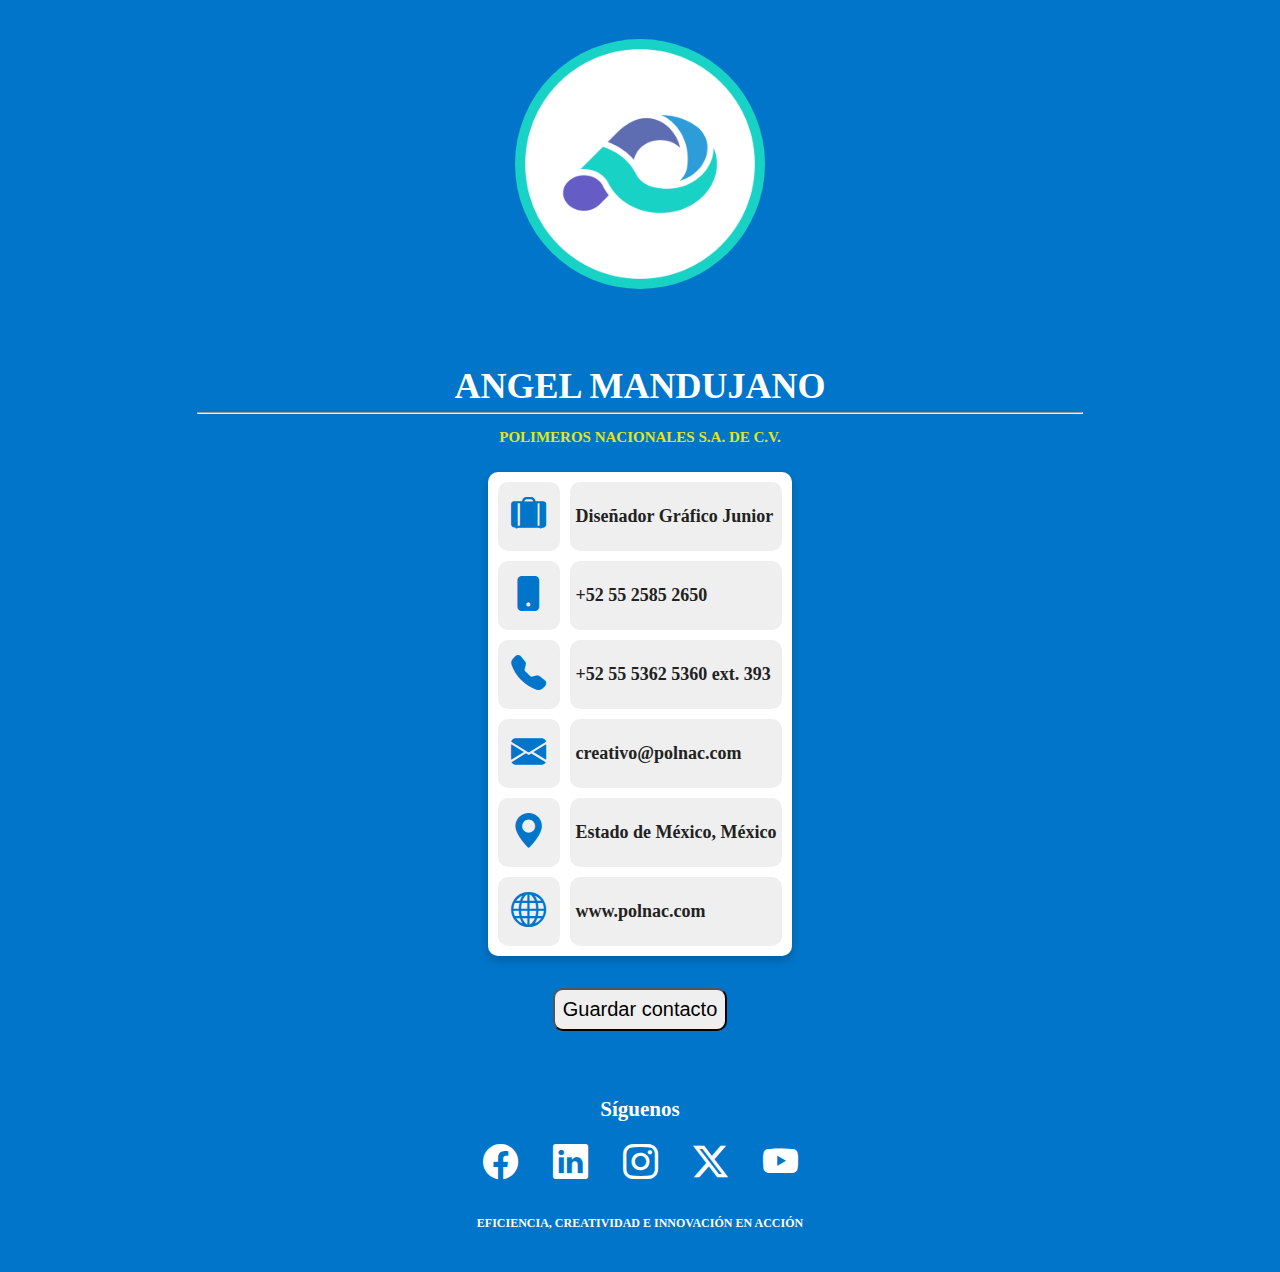
<file: index.html>
<!DOCTYPE html>
<html lang="en">
    <head>
        <meta charset="UTF-8" />
        <meta name="viewport" content="width=device-width, initial-scale=1.0">
        <title>Title</title>
        <link rel="stylesheet" href="styles.css" />
        <link rel="stylesheet" href="https://cdn.jsdelivr.net/npm/bootstrap-icons@1.13.1/font/bootstrap-icons.min.css">
        <script src="script.js"></script>
        <!-- Google tag (gtag.js) -->
<script async src="https://www.googletagmanager.com/gtag/js?id=G-SFNE0BNWG4"></script>
<script>
  window.dataLayer = window.dataLayer || [];
  function gtag(){dataLayer.push(arguments);}
  gtag('js', new Date());

  gtag('config', 'G-SFNE0BNWG4');
</script>
    </head>
    <body align="center">
        <br />
        <div class="container">
        <div class="circle"></div>
        </div>
        <br />
        <br />
        <h1 class="title">ANGEL MANDUJANO</h1>
        <hr class="line">
        <h3 class="razon-social">POLIMEROS NACIONALES S.A. DE C.V.</h3>
        <br />
        <br />
    <table class="table" border="0px" align="center">
        <tr>
            <td class="td1"><i class="bi bi-suitcase-lg-fill"></i></td><td class="td2"><p color="#222222"><b>Diseñador Gráfico Junior</b></p></td>
        </tr>
        <tr>
            <td class="td1"><i class="bi bi-phone-fill"></i></td><td class="td2"><p color="#222222"><b>+52 55 2585 2650</b></p></td>
        </tr>
        <tr>
            <td class="td1"><i class="bi bi-telephone-fill"></i></td><td class="td2"><p><b>+52 55 5362 5360 ext. 393</b></p></td>
        </tr>
        <tr>
            <td class="td1"><i class="bi bi-envelope-fill"></i></td><td class="td2"><p><b>creativo@polnac.com</b></p></td>
        </tr>
        <tr>
            <td class="td1"><i class="bi bi-geo-alt-fill"></i></td><td class="td2"><p><b>Estado de México, México</b></p></td>
        </tr>
        <tr>
            <td class="td1"><i class="bi bi-globe"></i></td><td class="td2"><p><b>www.polnac.com</b></p></td>
        </tr>
    </table>
        <br />
        <a href="AngelMandujano.vcf" download><button type="button" class="button-one">Guardar contacto</button></a>
        <br />
        <br />
        <h3 class="siguenos">Síguenos</h3>
    <div class="redes"><a href="https://www.facebook.com/Polnac.Oficial?locale=es_LA"><i class="bi bi-facebook"></i></a><a href="https://www.linkedin.com/company/polnac/posts/?feedView=all"><i class="bi bi-linkedin"></i></a><a href="https://www.instagram.com/polnac.oficial/"><i class="bi bi-instagram"></i></a><a href="https://x.com/PolnacOficial"><i class="bi bi-twitter-x"></i></a><a href="https://www.youtube.com/@polnac1819"><i class="bi bi-youtube"></i></a></div>
        <br />
        <h3 class="slogan"><b>EFICIENCIA, CREATIVIDAD E INNOVACIÓN</b> EN ACCIÓN</h3>
        <br />
    </body>
</html>
</file>
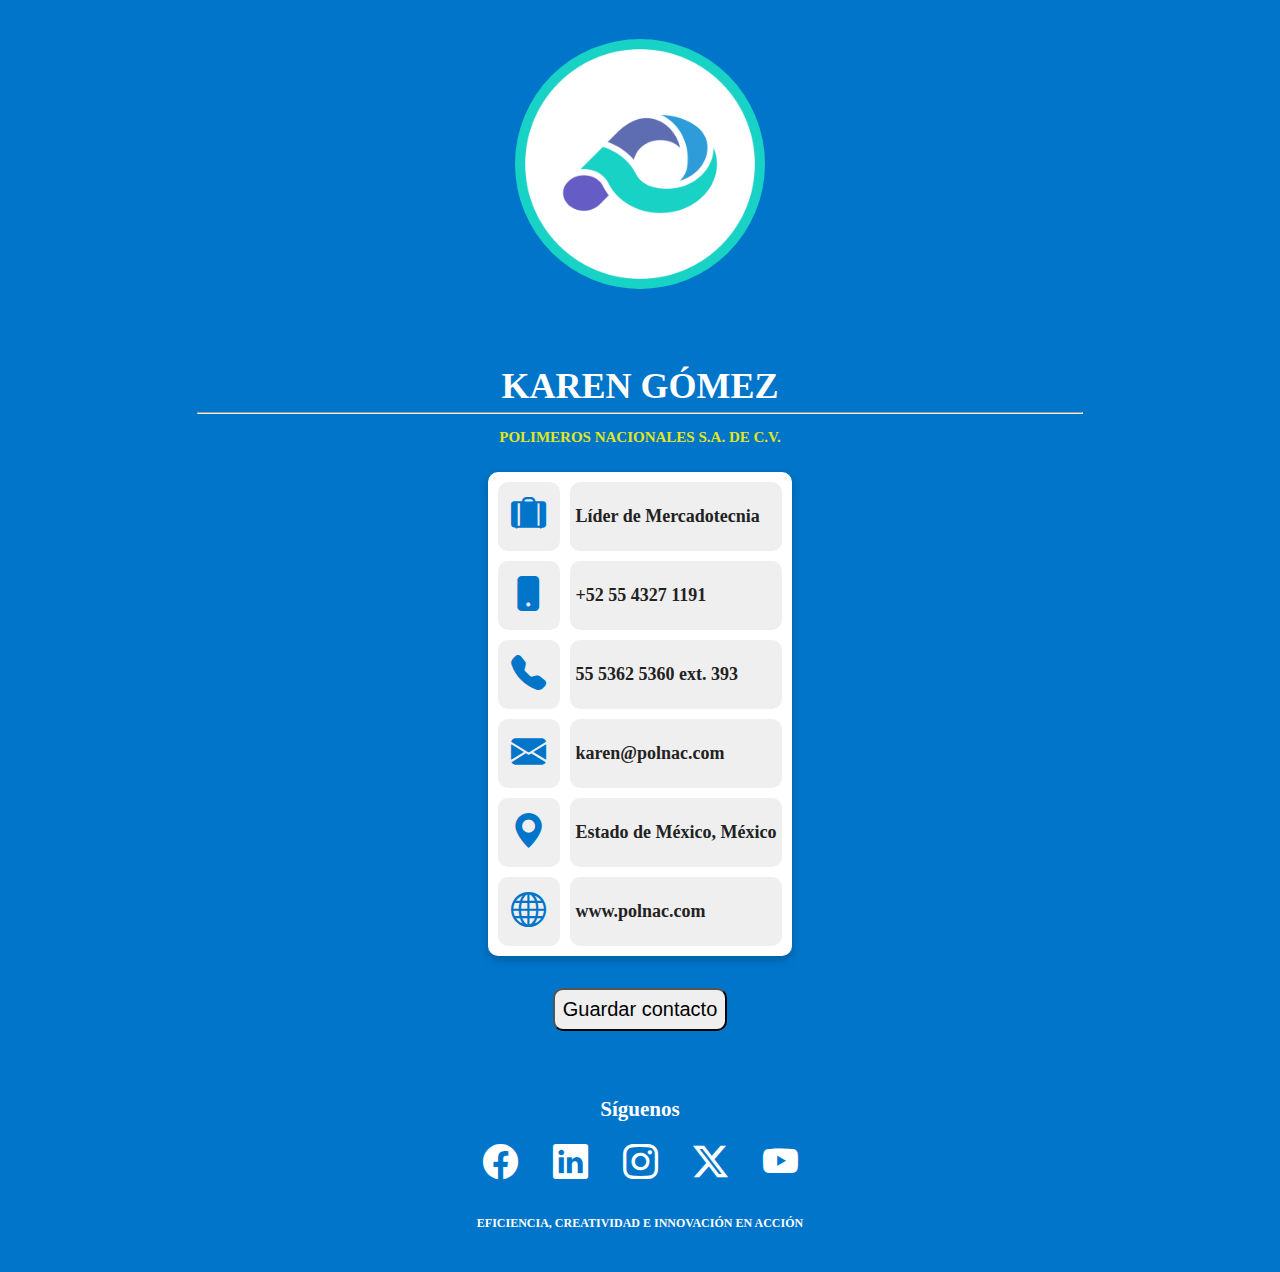
<file: vcard-2/index.html>
<!DOCTYPE html>
<html lang="en">
    <head>
        <meta charset="UTF-8" />
        <meta name="viewport" content="width=device-width, initial-scale=1.0">
        <title>Title</title>
        <link rel="stylesheet" href="styles.css" />
        <link rel="stylesheet" href="https://cdn.jsdelivr.net/npm/bootstrap-icons@1.13.1/font/bootstrap-icons.min.css">
        <script src="script.js"></script>
        <!-- Google tag (gtag.js) -->
<script async src="https://www.googletagmanager.com/gtag/js?id=G-SFNE0BNWG4"></script>
<script>
  window.dataLayer = window.dataLayer || [];
  function gtag(){dataLayer.push(arguments);}
  gtag('js', new Date());

  gtag('config', 'G-SFNE0BNWG4');
</script>
    </head>
    <body align="center">
        <br />
        <div class="container">
        <div class="circle"></div>
        </div>
        <br />
        <br />
        <h1 class="title">KAREN GÓMEZ</h1>
        <hr class="line">
        <h3 class="razon-social">POLIMEROS NACIONALES S.A. DE C.V.</h3>
        <br />
        <br />
    <table class="table" border="0px" align="center">
        <tr>
            <td class="td1"><i class="bi bi-suitcase-lg-fill"></i></td><td class="td2"><p color="#222222"><b>Líder de Mercadotecnia</b></p></td>
        </tr>
        <tr>
            <td class="td1"><i class="bi bi-phone-fill"></i></td><td class="td2"><p color="#222222"><b>+52 55 4327 1191</b></p></td>
        </tr>
        <tr>
            <td class="td1"><i class="bi bi-telephone-fill"></i></td><td class="td2"><p><b>55 5362 5360 ext. 393</b></p></td>
        </tr>
        <tr>
            <td class="td1"><i class="bi bi-envelope-fill"></i></td><td class="td2"><p><b>karen@polnac.com</b></p></td>
        </tr>
        <tr>
            <td class="td1"><i class="bi bi-geo-alt-fill"></i></td><td class="td2"><p><b>Estado de México, México</b></p></td>
        </tr>
        <tr>
            <td class="td1"><i class="bi bi-globe"></i></td><td class="td2"><p><b>www.polnac.com</b></p></td>
        </tr>
    </table>
        <br />
        <a href="KarenGomez.vcf" download><button type="button" class="button-one">Guardar contacto</button></a>
        <br />
        <br />
        <h3 class="siguenos">Síguenos</h3>
    <div class="redes"><a href="https://www.facebook.com/Polnac.Oficial?locale=es_LA"><i class="bi bi-facebook"></i></a><a href="https://www.linkedin.com/company/polnac/posts/?feedView=all"><i class="bi bi-linkedin"></i></a><a href="https://www.instagram.com/polnac.oficial/"><i class="bi bi-instagram"></i></a><a href="https://x.com/PolnacOficial"><i class="bi bi-twitter-x"></i></a><a href="https://www.youtube.com/@polnac1819"><i class="bi bi-youtube"></i></a></div>
        <br />
        <h3 class="slogan"><b>EFICIENCIA, CREATIVIDAD E INNOVACIÓN</b> EN ACCIÓN</h3>
        <br />
    </body>
</html>
</file>
<file: styles.css>
@media (min-width: 768px) {
  body {
    font-size: 18px;
  }
  .contenedor {
    display: flex;
    justify-content: space-between;
  }
}

body {
    background-color: #0075C9;
}

.container {
  display: flex;
  justify-content: center;
  align-items: center;
  height: 30vh;
  width: 100%;
}

.circle {
  width: 250px;
  height: 250px;
  border-radius: 50%;
  overflow: hidden;
  background-image: url(polnac-icon.jpg);
  background-size: cover;
  background-position: center;
}

.title {
    color: White;
    font-family: -apple-system, BlinkMacSystemFont, ;
    height: 3vh;
}

.line {
    height: vh;
    width: 70%;
    position: relative;
    transform: translateY(-4px)
}


.subtitle {
    Color: white;
    font-family: -apple-system, BlinkMacSystemFont, ;
    font-size: x-large;
    position: relative;
    transform: translateY(-5px);
    height: 3vh;
}

.table {
    font-family: -apple-system, BlinkMacSystemFont, ;
    font-size: 18px;
    color: #222222;
    background-color: #ffffff;
    position: relative;
    transform: translateY(-35px);
    border-radius: 10px;
    box-shadow: 0 4px 8px rgba(0, 0, 0, 0.2);
    border-collapse: separate;
    border-spacing: 10px
}

p {
    text-align: left
}

td, th {
    border-radius: 10px;
    padding: 6px;
    background-color: #efefef;
}

.td1 {
    background-color: #efefef;
    color: #0075C9;
    width: 50px;
    font-size: 35px;
}

.razon-social {
    font-family: -apple-system, BlinkMacSystemFont, ;
    font-size: 15px;
    color: #E0E621;
    position: relative;
    transform: translateY(-4px);
}

.button-one {
    font-size: 20px;
    border-radius: 10px;
    padding: 8px;
    position: relative;
    transform: translateY(-24px);
}

.slogan {
    font-family: -apple-system, BlinkMacSystemFont, ;
    font-size: 12px;
    color: #ffffff;
    position: relative;
    transform: translateY(0px);
}

.siguenos {
    font-family: -apple-system, BlinkMacSystemFont, ;
    color: white;
    position: relative;
    transform: translateY(0px);
}

.redes{
    color: white;
    display: flex;
    gap: 35px;
    font-size: 35px;
    align-items: center;
    justify-content: center;
    position: relative;
    transform: translateY(0px);
}

a {
    color: #ffffff;
    text-decoration: none;
}

a:link {
    color: #ffffff;
}

a:visited {
    color: #ffffff;
}

a:active {
    color: #ffffff;
}
</file>
<file: vcard-2/styles.css>
@media (min-width: 768px) {
  body {
    font-size: 18px;
  }
  .contenedor {
    display: flex;
    justify-content: space-between;
  }
}

body {
    background-color: #0075C9;
}

.container {
  display: flex;
  justify-content: center;
  align-items: center;
  height: 30vh;
  width: 100%;
}

.circle {
  width: 250px;
  height: 250px;
  border-radius: 50%;
  overflow: hidden;
  background-image: url(polnac-icon.jpg);
  background-size: cover;
  background-position: center;
}

.title {
    color: White;
    font-family: -apple-system, BlinkMacSystemFont, ;
    height: 3vh;
}

.line {
    height: vh;
    width: 70%;
    position: relative;
    transform: translateY(-4px)
}


.subtitle {
    Color: white;
    font-family: -apple-system, BlinkMacSystemFont, ;
    font-size: x-large;
    position: relative;
    transform: translateY(-5px);
    height: 3vh;
}

.table {
    font-family: -apple-system, BlinkMacSystemFont, ;
    font-size: 18px;
    color: #222222;
    background-color: #ffffff;
    position: relative;
    transform: translateY(-35px);
    border-radius: 10px;
    box-shadow: 0 4px 8px rgba(0, 0, 0, 0.2);
    border-collapse: separate;
    border-spacing: 10px
}

p {
    text-align: left
}

td, th {
    border-radius: 10px;
    padding: 6px;
    background-color: #efefef;
}

.td1 {
    background-color: #efefef;
    color: #0075C9;
    width: 50px;
    font-size: 35px;
}

.razon-social {
    font-family: -apple-system, BlinkMacSystemFont, ;
    font-size: 15px;
    color: #E0E621;
    position: relative;
    transform: translateY(-4px);
}

.button-one {
    font-size: 20px;
    border-radius: 10px;
    padding: 8px;
    position: relative;
    transform: translateY(-24px);
}

.slogan {
    font-family: -apple-system, BlinkMacSystemFont, ;
    font-size: 12px;
    color: #ffffff;
    position: relative;
    transform: translateY(0px);
}

.siguenos {
    font-family: -apple-system, BlinkMacSystemFont, ;
    color: white;
    position: relative;
    transform: translateY(0px);
}

.redes{
    color: white;
    display: flex;
    gap: 35px;
    font-size: 35px;
    align-items: center;
    justify-content: center;
    position: relative;
    transform: translateY(0px);
}

a {
    color: #ffffff;
    text-decoration: none;
}

a:link {
    color: #ffffff;
}

a:visited {
    color: #ffffff;
}

a:active {
    color: #ffffff;
}
</file>
